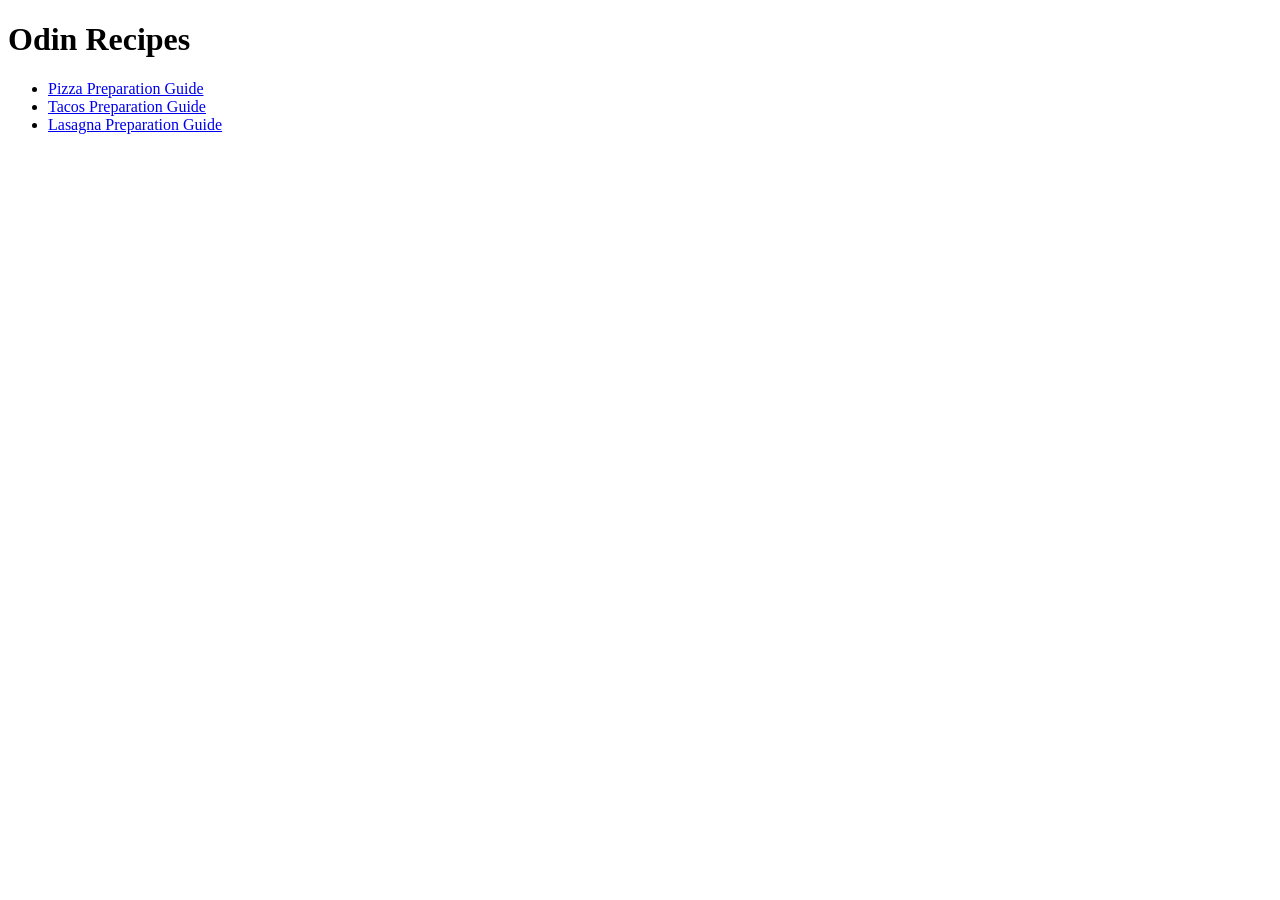
<file: index.html>
<!DOCTYPE html>
<html lang="en">
<head>
    <meta charset="UTF-8">
    <meta name="viewport" content="width=device-width, initial-scale=1.0">
    <title>Document</title>
    <link ref="stylesheet" href="styles.css">
</head>
<body>
    <main>
    <p><h1>Odin Recipes</h1></p>
   <uL class="food">
    <li> <a href="Pizza.html">Pizza Preparation Guide</a></li>
    <li><a href="Tacos.html">Tacos Preparation Guide</a></li>
    <li><a href="Lasagna.html">Lasagna Preparation Guide</a></li>
    </uL>
    </main>
</body>
</html>
</file>
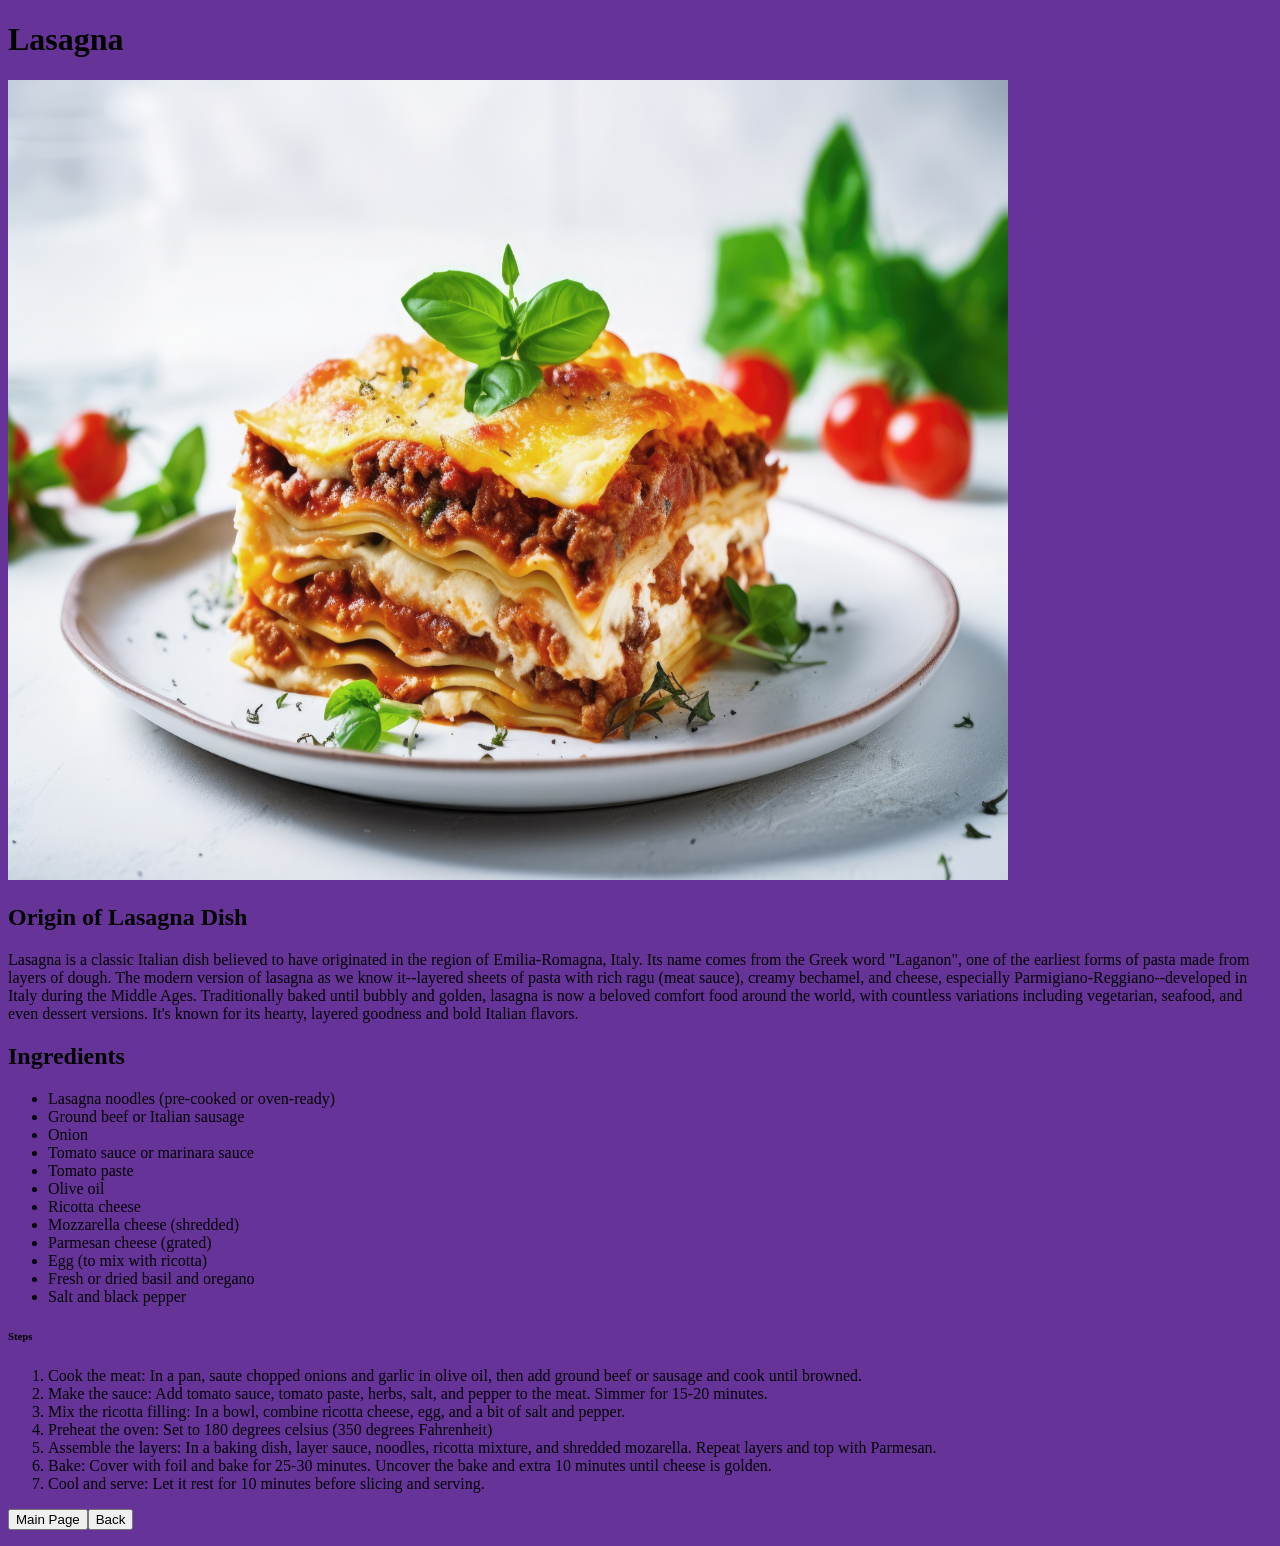
<file: lasagna.html>
<!DOCTYPE html>
<html lang="en">
<head>
    <meta charset="UTF-8">
    <meta name="viewport" content="width=device-width, initial-scale=1.0">
    <title>Document</title>
    <link rel="stylesheet" href="styles.css">
</head>
<body>
    <main>
    <p><h1>Lasagna</h1></p>
    <img src="lasagna1.jpg" alt="An image of lasagna dish" height="800" width="1000">
    
    <p><h2>Origin of Lasagna Dish</h2></p>
    
    <p>Lasagna is a classic Italian dish believed to have originated in the region of Emilia-Romagna, Italy. Its name comes from the Greek word "Laganon", one of the earliest forms of pasta made from layers of dough. The modern version of lasagna
    as we know it--layered sheets of pasta with rich ragu (meat sauce), creamy bechamel, and cheese, especially Parmigiano-Reggiano--developed in Italy during the Middle Ages. Traditionally baked until bubbly and golden, lasagna is now a beloved
    comfort food around the world, with countless variations including vegetarian, seafood, and even dessert versions. It's known for its hearty, layered goodness and bold Italian flavors.</p>
    
    <p><h2>Ingredients</h2></p>
    <ul>
        <li>Lasagna noodles (pre-cooked or oven-ready)</li>
        <li>Ground beef or Italian sausage</li>
        <li>Onion</li>
        <li>Tomato sauce or marinara sauce</li>
        <li>Tomato paste</li>
        <li>Olive oil</li>
        <li>Ricotta cheese</li>
        <li>Mozzarella cheese (shredded)</li>
        <li>Parmesan cheese (grated)</li>
        <li>Egg (to mix with ricotta)</li>
        <li>Fresh or dried basil and oregano</li>
        <li>Salt and black pepper</li>
    </ul>
    
    <p><h6>Steps</h6></p>
    <ol>
        <li>Cook the meat: In a pan, saute chopped onions and garlic in olive oil, then add ground beef or sausage and cook until browned.</li>
        <li>Make the sauce: Add tomato sauce, tomato paste, herbs, salt, and pepper to the meat. Simmer for 15-20 minutes.</li>
        <li>Mix the ricotta filling: In a bowl, combine ricotta cheese, egg, and a bit of salt and pepper.</li>
        <li>Preheat the oven: Set to 180 degrees celsius (350 degrees Fahrenheit)</li>
        <li>Assemble the layers: In a baking dish, layer sauce, noodles, ricotta mixture, and shredded mozarella. Repeat layers and top with Parmesan.</li>
        <li>Bake: Cover with foil and bake for 25-30 minutes. Uncover the bake and extra 10 minutes until cheese is golden.</li>
        <li>Cool and serve: Let it rest for 10 minutes before slicing and serving.</li>
    </ol>
    
    <p><a href="index.html"><button>Main Page</button></a><a href="Tacos.html"><button>Back</button></a></p>
    </main>
</body>
</html>
</file>
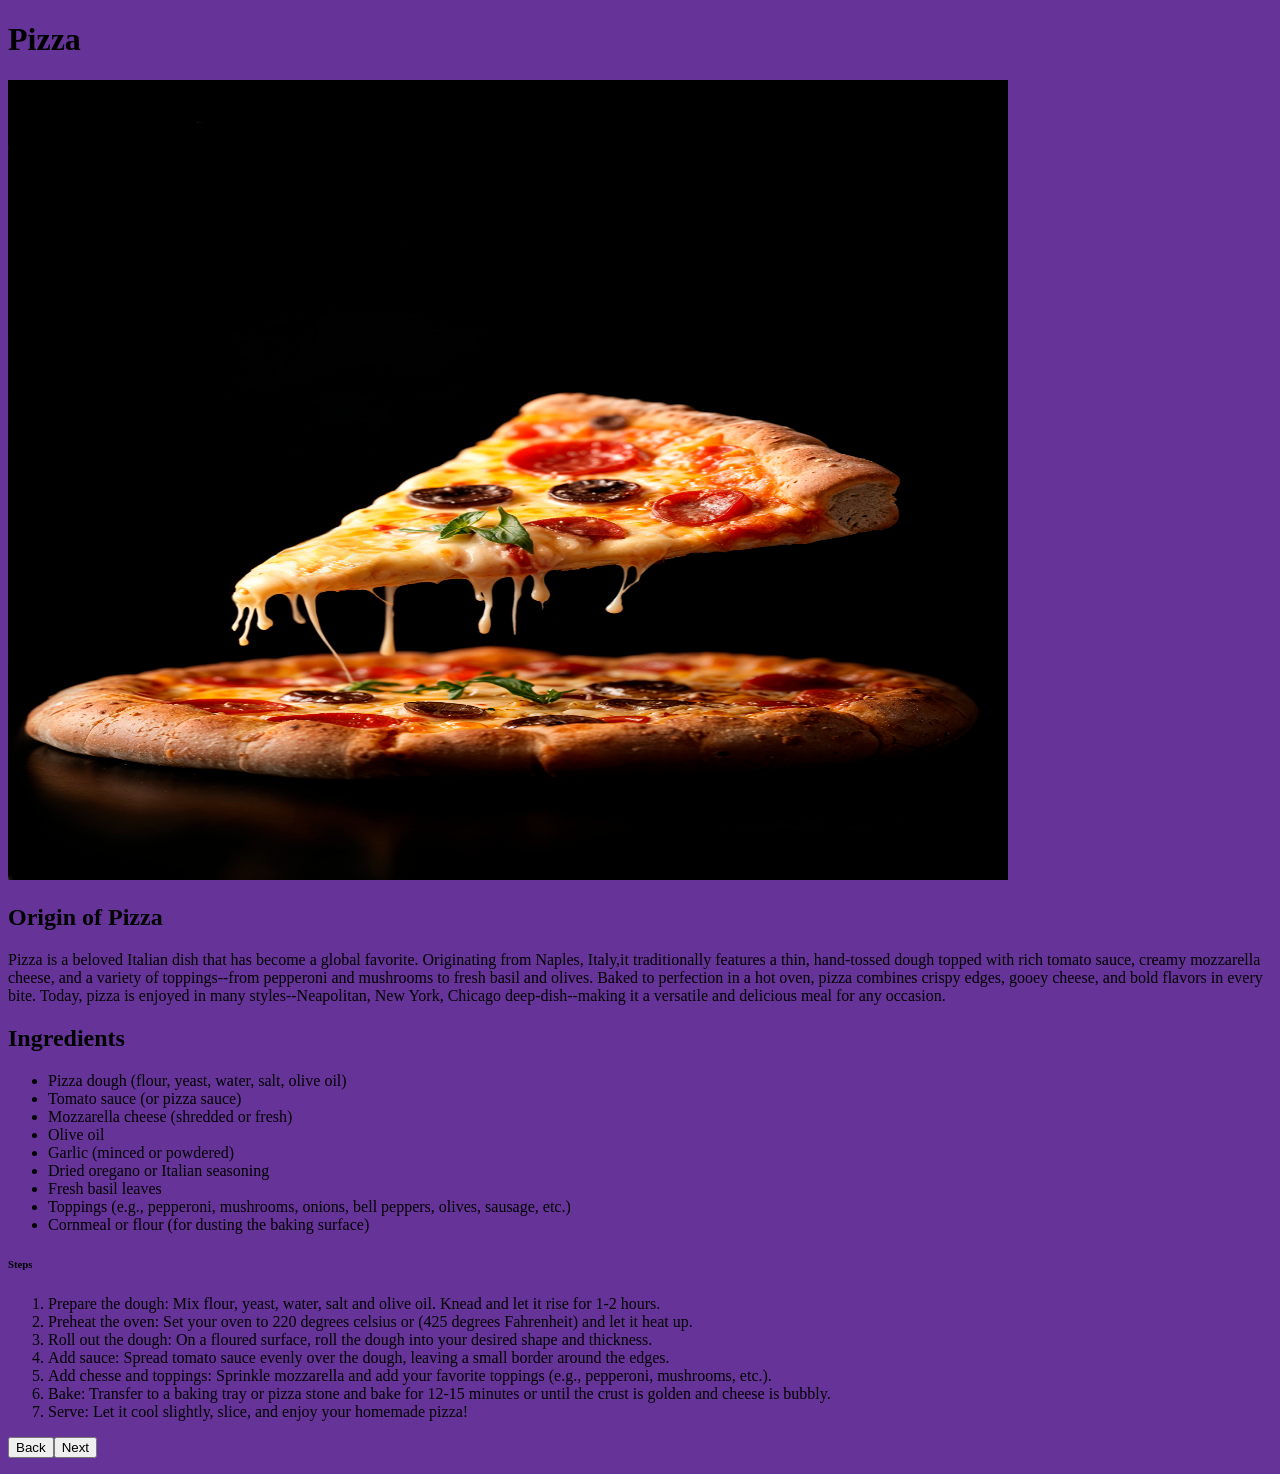
<file: Pizza.html>
<!DOCTYPE html>
<html lang="en">
<head>
    <meta charset="UTF-8">
    <meta name="viewport" content="width=device-width, initial-scale=1.0">
    <title>Document</title>
    <link rel="stylesheet" href="styles.css">
</head>
<body>
    <main>
    <p><h1>Pizza</h1></p>
    <img src="pizza2.jpg" alt="An image of a pizza dish" height="800" width="1000">
    
    <p><h2>Origin of Pizza</h2></p>
    
    <p>Pizza is a beloved Italian dish that has become a global favorite. Originating from Naples, Italy,it traditionally features a thin, hand-tossed dough topped
    with rich tomato sauce, creamy mozzarella cheese, and a variety of toppings--from pepperoni and mushrooms to fresh basil and olives. Baked to perfection in
    a hot oven, pizza combines crispy edges, gooey cheese, and bold flavors in every bite.
    Today, pizza is enjoyed in many styles--Neapolitan, New York, Chicago deep-dish--making it a versatile and delicious meal for any occasion.</p>
    
    <p><h2>Ingredients</h2></p>
    <ul>
        <li>Pizza dough (flour, yeast, water, salt, olive oil)</li>
        <li>Tomato sauce (or pizza sauce)</li>
        <li>Mozzarella cheese (shredded or fresh)</li>
        <li>Olive oil</li>
        <li>Garlic (minced or powdered)</li>
        <li>Dried oregano or Italian seasoning</li>
        <li>Fresh basil leaves</li>
        <li>Toppings (e.g., pepperoni, mushrooms, onions, bell peppers, olives, sausage, etc.)</li>
        <li>Cornmeal or flour (for dusting the baking surface)</li>
    </ul> 
    
    <p><h6>Steps</h6></p>
    <ol>
        <li>Prepare the dough: Mix flour, yeast, water, salt and olive oil. Knead and let it rise for 1-2 hours.</li>
        <li>Preheat the oven: Set your oven to 220 degrees celsius or (425 degrees Fahrenheit) and let it heat up.</li>
        <li>Roll out the dough: On a floured surface, roll the dough into your desired shape and thickness.</li>
        <li>Add sauce: Spread tomato sauce evenly over the dough, leaving a small border around the edges.</li>
        <li>Add chesse and toppings: Sprinkle mozzarella and add your favorite toppings (e.g., pepperoni, mushrooms, etc.).</li>
        <li>Bake: Transfer to a baking tray or pizza stone and bake for 12-15 minutes or until the crust is golden and cheese is bubbly.</li>
        <li>Serve: Let it cool slightly, slice, and enjoy your homemade pizza!</li>
    </ol>
    
   <p><a href="index.html"><button>Back</button></a><a href="Tacos.html"><button>Next</button></a></p> 
</main>
</body>
</html>
</file>
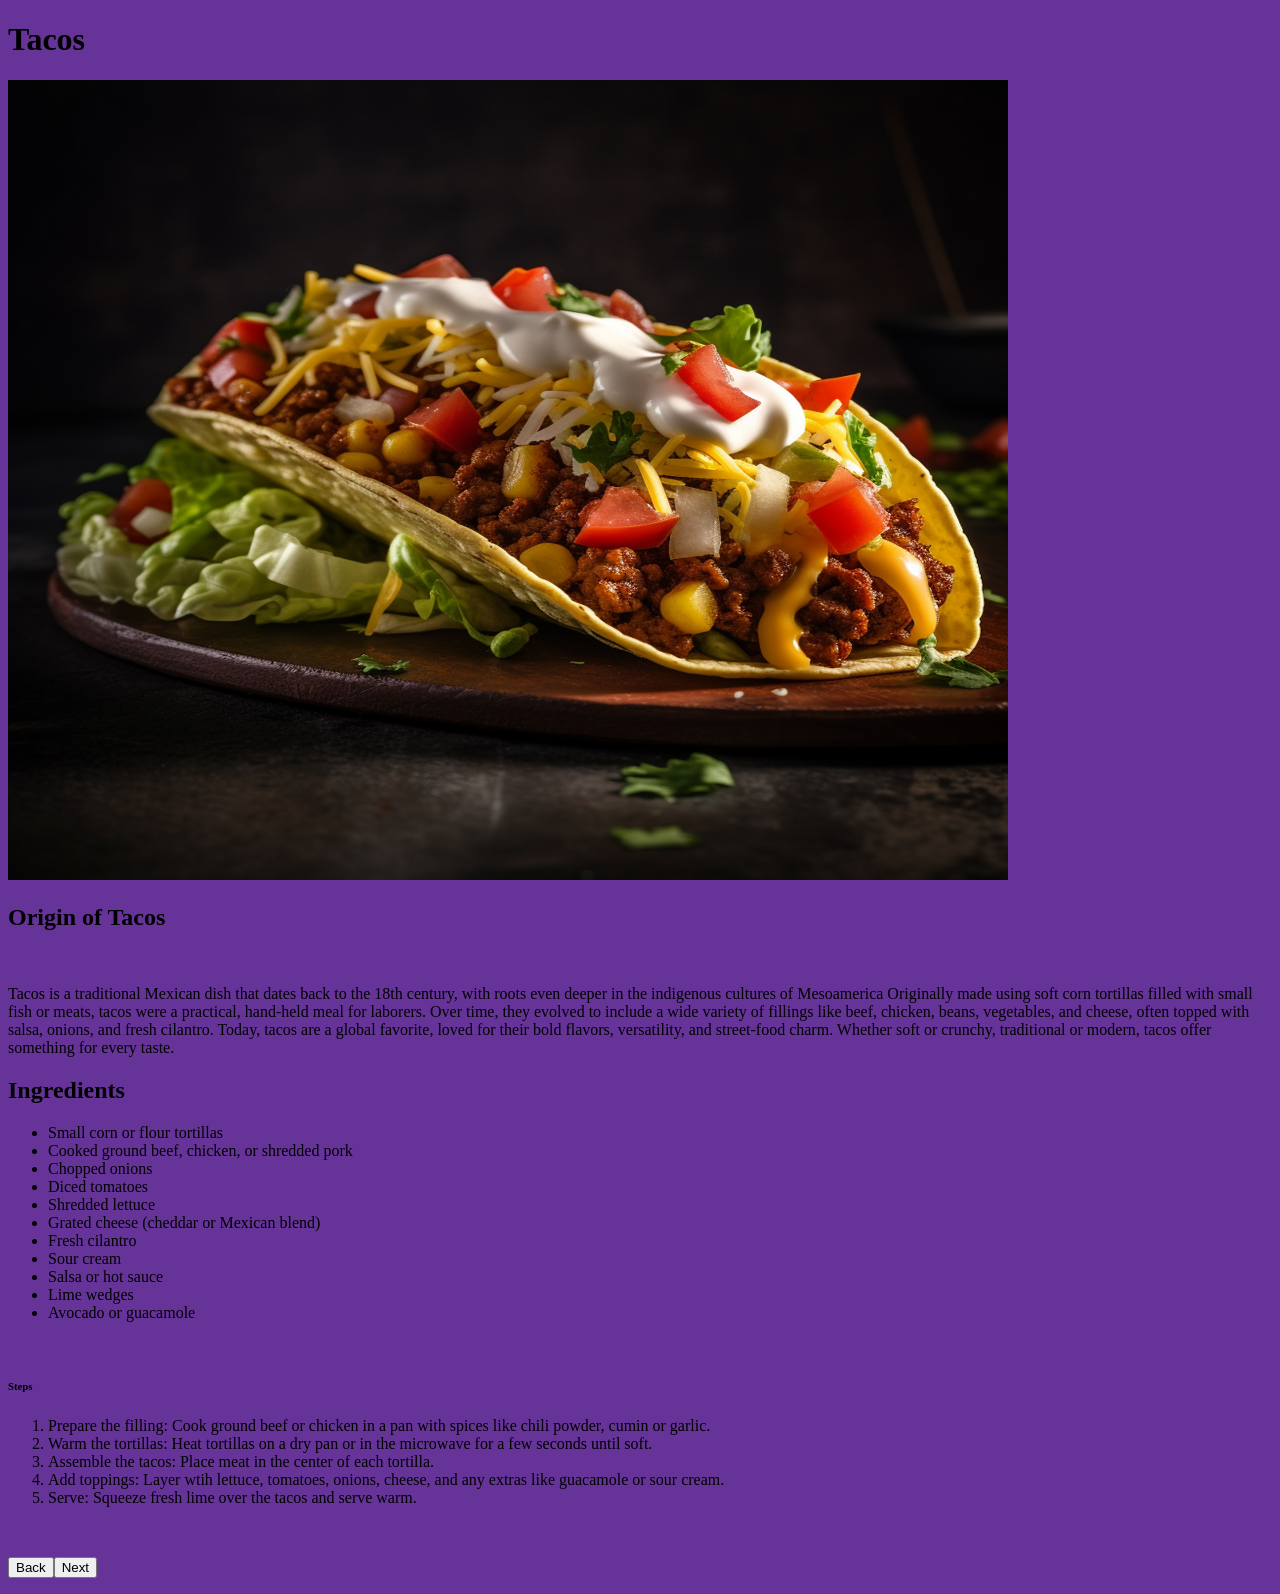
<file: Tacos.html>
<!DOCTYPE html>
<html lang="en">
<head>
    <meta charset="UTF-8">
    <meta name="viewport" content="width=device-width, initial-scale=1.0">
    <title>Document</title>
    <link rel="stylesheet" href="styles.css">
</head>
<body>
    <p><h1>Tacos</h1></p>
    <img src="tacos.jpg" alt="An image of Tacos dish"  height="800" width="1000">
    <br>
<p><h2>Origin of Tacos</h2></p>
<br>
<p>Tacos is a traditional Mexican dish that dates back to the 18th century, with roots even deeper in the indigenous cultures of Mesoamerica
Originally made using soft corn tortillas filled with small fish or meats, tacos were a practical, hand-held meal for laborers. Over time,
they evolved to include a wide variety of fillings like beef, chicken, beans, vegetables, and cheese, often topped with salsa, onions, and 
fresh cilantro. Today, tacos are a global favorite, loved for their bold flavors, versatility, and street-food charm. Whether soft or crunchy,
traditional or modern, tacos offer something for every taste.</p>

<p><h2>Ingredients</h2></p>
<ul>
    <li>Small corn or flour tortillas</li>
    <li>Cooked ground beef, chicken, or shredded pork</li>
    <li>Chopped onions</li>
    <li>Diced tomatoes</li>
    <li>Shredded lettuce</li>
    <li>Grated cheese (cheddar or Mexican blend)</li>
    <li>Fresh cilantro</li>
    <li>Sour cream</li>
    <li>Salsa or hot sauce</li>
    <li>Lime wedges</li>
    <li>Avocado or guacamole</li>
</ul>
<br>
<p><h6>Steps</h6></p>
<ol>
    <li>Prepare the filling: Cook ground beef or chicken in a pan with spices like chili powder, cumin or garlic.</li>
    <li>Warm the tortillas: Heat tortillas on a dry pan or in the microwave for a few seconds until soft.</li>
    <li>Assemble the tacos: Place meat in the center of each tortilla.</li>
    <li>Add toppings: Layer wtih lettuce, tomatoes, onions, cheese, and any extras like guacamole or sour cream.</li>
    <li>Serve: Squeeze fresh lime over the tacos and serve warm.</li>
</ol>
<br>
<p><a href="index.html"><button>Back</button></a><a href="lasagna.html"><button>Next</button></a></p>
</body>
</html>
</file>
<file: styles.css>
p{
    color: black;

}
body {
background-color: rebeccapurple;
}
</file>
